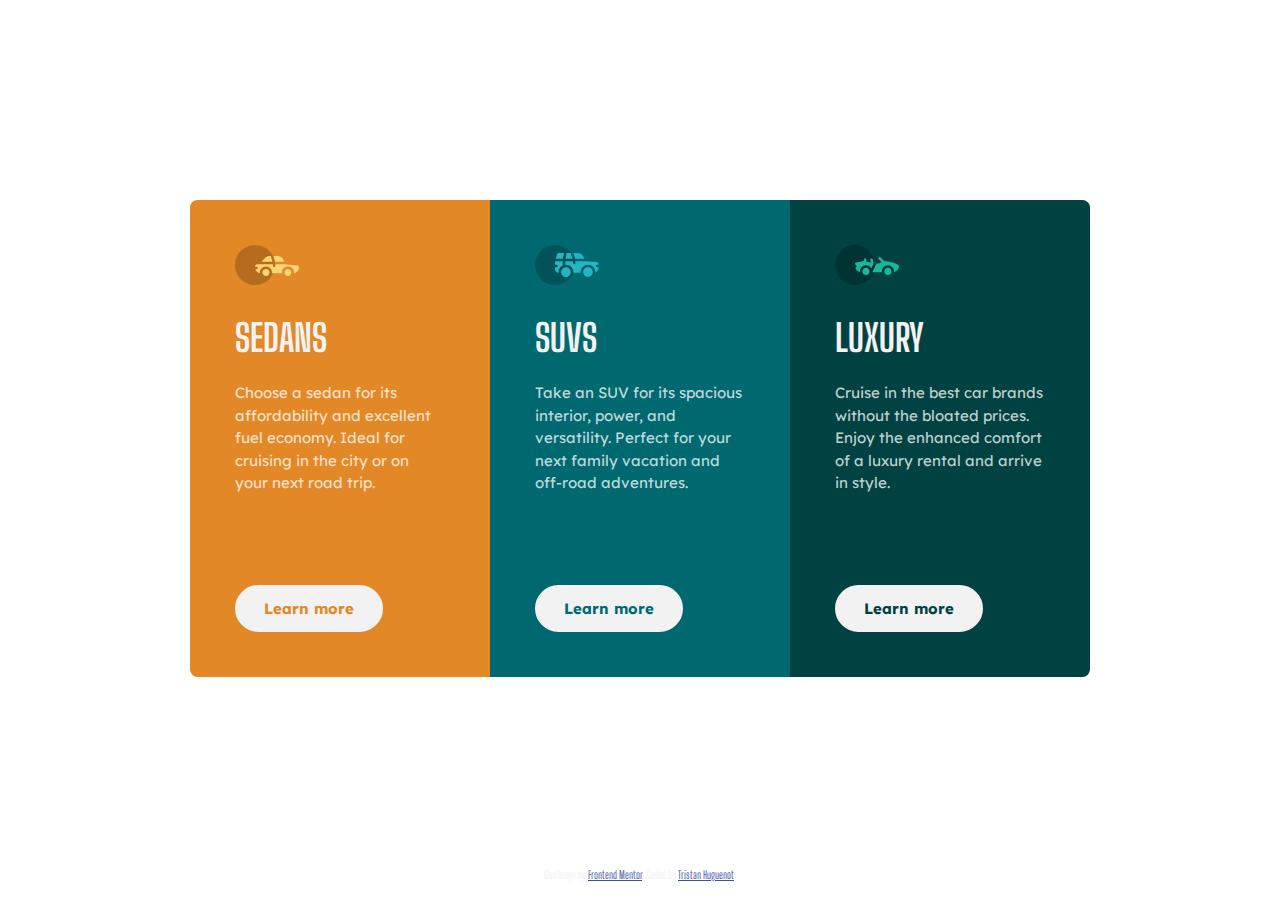
<file: 3-column-preview-card-component/index.html>
<!DOCTYPE html>
<html lang="en">

<head>
  <meta charset="UTF-8">
  <meta name="viewport" content="width=device-width, initial-scale=1.0">
  <!-- displays site properly based on user's device -->

  <link rel="icon" type="image/png" sizes="32x32" href="./images/favicon-32x32.png">

  <title>Frontend Mentor | 3-column preview card component</title>

  <link rel="preconnect" href="https://fonts.googleapis.com">
  <link rel="preconnect" href="https://fonts.gstatic.com" crossorigin>
  <link href="https://fonts.googleapis.com/css2?family=Big+Shoulders+Display:wght@400;700&family=Lexend+Deca&display=swap" rel="stylesheet">

  <link rel="stylesheet" href="style.css">

  <!-- Feel free to remove these styles or customise in your own stylesheet 👍 -->
  <style>
    .attribution {
      font-size: 11px;
      text-align: center;
    }

    .attribution a {
      color: hsl(228, 45%, 44%);
    }
  </style>
</head>

<body>
  <div class="wrapper">

    <div class="cars">
      <div class="car sedans">
        <img src="images/icon-sedans.svg" alt="">
        <h2>Sedans</h2>
        <p>Choose a sedan for its affordability and excellent fuel economy. Ideal for cruising in the city
  or on your next road trip.</p>
        <a href="">Learn more</a>
      </div>
      <div class="car suvs">
        <img src="images/icon-suvs.svg" alt="">
        <h2>Suvs</h2>
        <p>Take an SUV for its spacious interior, power, and versatility. Perfect for your next family vacation
  and off-road adventures.</p>
        <a href="">Learn more</a>
      </div>
      <div class="car luxury">
        <img src="images/icon-luxury.svg" alt="">
        <h2>Luxury</h2>
        <p>Cruise in the best car brands without the bloated prices. Enjoy the enhanced comfort of a luxury
  rental and arrive in style.</p>
        <a href="">Learn more</a>
      </div>
    </div>

  </div>

  <div class="attribution">
    Challenge by <a href="https://www.frontendmentor.io?ref=challenge" target="_blank">Frontend Mentor</a>.
    Coded by <a href="https://www.linkedin.com/in/tristan-huguenot-b20716212">Tristan Huguenot</a>.
  </div>
</body>

</html>
</file>
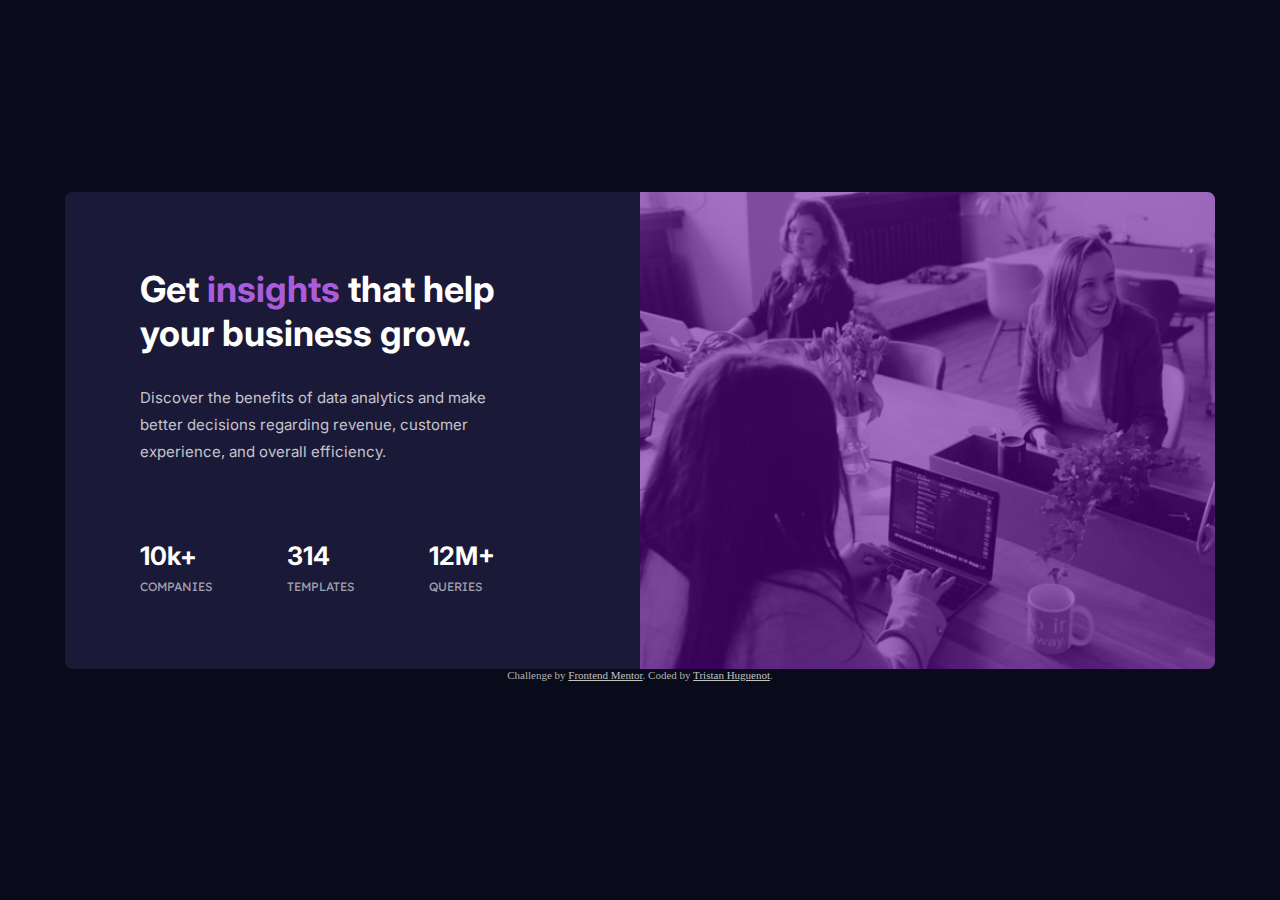
<file: stats_preview_card_component/index.html>
<!DOCTYPE html>
<html lang="en">
<head>
  <meta charset="UTF-8">
  <meta name="viewport" content="width=device-width, initial-scale=1.0"> <!-- displays site properly based on user's device -->
  <link rel="preconnect" href="https://fonts.googleapis.com">
  <link rel="preconnect" href="https://fonts.gstatic.com" crossorigin>
  <link href="https://fonts.googleapis.com/css2?family=Inter:wght@400;700&display=swap" rel="stylesheet">
  <link href="https://fonts.googleapis.com/css2?family=Lexend+Deca&display=swap" rel="stylesheet">
  <link rel="icon" type="image/png" sizes="32x32" href="./images/favicon-32x32.png">
  
  <title>Frontend Mentor | Stats preview card component</title>

  <!-- Feel free to remove these styles or customise in your own stylesheet 👍 -->

  <link rel="stylesheet" href="style.css">

  <style>
    .attribution {
      font-size: 11px; text-align: center;
      color: #b1b1b1;
    }
    .attribution a { color: #c2c2c2; }
  </style>
</head>
<body>
  <div class="wrapper">
    <div class="card">
      <section>
        <div class="main">
          <h1>Get <span>insights</span> that help your business grow.</h1>
          <p>Discover the benefits of data analytics and make better decisions regarding revenue, customer 
            experience, and overall efficiency.</p>
        </div>
        <ul class="stats">
          <li>
            <h2>10k+</h2>
            <p>companies</p>
          </li>
          <li>
            <h2>314</h2>
            <p>templates</p>
          </li>
          <li>
            <h2>12M+</h2>
            <p>queries</p>
          </li>
        </ul>
      </section>
        <div class="image"></div>
    </div>
    <div class="attribution">
      Challenge by <a href="https://www.frontendmentor.io?ref=challenge" target="_blank">Frontend Mentor</a>. 
      Coded by <a href="https://www.linkedin.com/in/tristan-huguenot-b20716212">Tristan Huguenot</a>.
    </div>
  </div>
</body>
</html>
</file>
<file: 3-column-preview-card-component/style.css>
body{
    font-size: 15px;
    color: hsl(0, 0%, 95%);
    font-family: 'Big Shoulders Display', sans-serif;
    height: 97vh;
    display: flex;
    flex-direction: column;
    justify-content: center;
    align-items: center;
}
p{
    color: hsla(0, 0%, 100%, 0.75);
    font-family: 'Lexend Deca', sans-serif;
    margin: 1.5em 0 3em 0;
    line-height: 1.5em;
}
.wrapper{
    width: 1000px;
    margin: auto;
}
.cars{
    display: flex;
    justify-content: center;
}
.car{
    max-width: 210px;
    display: flex;
    flex-direction: column;
    justify-content: space-between;
    padding: 3em 3em 3em 3em;
}
.car img{
    width: 64px;
    height: auto;
    margin-bottom: 2em;
}
.sedans{
    background-color: hsl(31, 77%, 52%);
    border-radius: 0.5em 0 0 0.5em;
}
.sedans a{
    color: hsl(31, 77%, 52%);
}
.suvs{
    background-color: hsl(184, 100%, 22%);
}
.suvs a{
    color: hsl(184, 100%, 22%);
}
.luxury{
    background-color: hsl(179, 100%, 13%);
    border-radius: 0 0.5em 0.5em 0;
}
.luxury a{
    color: hsl(179, 100%, 13%);
}
h2{
    font-size: 2.5em;
    margin: 0;
    text-transform: uppercase;
}
.car a{
    text-decoration: none;
    font-size: 1em;
    font-family: 'Lexend Deca', sans-serif;
    font-weight: 700;
    margin-top: 3em;
    padding: 0.8em 1.8em;
    background-color: hsl(0, 0%, 95%);
    width: max-content;
    border-radius: 2em;
    border: 2px solid hsl(0, 0%, 95%);
}
.car a:hover{
    background-color: rgba(0, 0, 0, 0);
    color: hsl(0, 0%, 95%);
}
@media screen and (max-width: 1020px) {
    body{
        height: auto;
    }
    .wrapper{
        width: 98%;
    }
    .cars{
        flex-direction: column;
        align-items: center;
    }
    .car{
        max-width: 250px;
    }
    .luxury{
        border-radius: 0 0 0.5em 0.5em;
    }
    .sedans{
        border-radius: 0.5em 0.5em 0 0;
    }
    .car a{
        margin-top: 0;
    }
}
</file>
<file: stats_preview_card_component/style.css>
*{
    margin: 0;
}
body{
    font-size: 15px;
    height: 97vh;
    display: flex;
    justify-content: center;
    align-items: center;
    background-color: hsl(233, 47%, 7%);
}
.wrapper{
    width: 1150px;
    margin: 0 auto;
    padding: 50px 0;
}
.card{
    width: 100%;
    display: flex;
    background-color: hsl(244, 38%, 16%);
    border-radius: 0.5em;
}
.card > section{
    padding: 5em 7em 5em 5em;
    width: 50%;
    display: flex;
    flex-direction: column;
    justify-content: space-between;
}
.card .image{
    min-width: 50%;
    max-width: 50%;
    border-radius: 0 0.5em 0.5em 0;
    background-image: linear-gradient(hsla(277, 40%, 40%, 0.7), hsla(277, 40%, 40%, 0.7)),
    url('images/image-header-desktop.jpg');
    background-size: cover;
    filter: contrast(150%);
}
.card ul{
    padding: 0;
    margin-top: 5em;
    display: flex;
    list-style-type: none;
    justify-content: flex-start;
}
.card ul > li:not(:last-child){
    margin-right: 5em;
}
.card li{
    text-align: left;
}
.card h1, .card h2{
    color: white;
    font-family: 'Inter', sans-serif;
}
.card h1{
    font-size: 2.4em;
    margin-bottom: 0.8em;
}
.card span{
    color: hsl(277, 64%, 61%);
}
.main p{
    color: hsla(0, 0%, 100%, 0.75);
    font-family: 'Inter', sans-serif;
    font-size: 1em;
    padding-right: 3em;
    line-height: 1.8em;
}
.stats p{
    text-transform: uppercase;
    font-family: 'Lexend Deca', sans-serif;
    font-size: 0.8em;
    color: hsla(0, 0%, 100%, 0.6);
}
.stats h2{
    margin-bottom: 0.3em;
    font-size: 1.7em;
}
@media screen and (max-width: 1240px) {
    .wrapper{
        width: 80%;
    }
    .card{
        flex-direction: column;
        align-items: center;
    }
    .card > section{
        width: 90%;
        padding: 0;
        margin: 4em auto;
        text-align: center;

    }
    .card .image{
        order: -1;
        min-width: 100%;
        height: 60vh;
        border-radius: 0.5em 0.5em 0 0;
    }
    .card ul > li:not(:last-child){
        margin: 0;
    }
    .card ul{
        justify-content: space-between;
    }
    .card .main > p{
        padding: 0 1em;
    }
}

@media screen and (max-width: 660px) {
    .wrapper{
        width: 90%;
    }
    .card ul{
        flex-direction: column;
        align-items: center;
        margin-top: 2em;
    }
    .card ul > li:not(:last-child){
        margin: 1em 0;
    }
    .card li{
        text-align: center;
        margin: 1em 0 0 0;
    }
}
</file>
